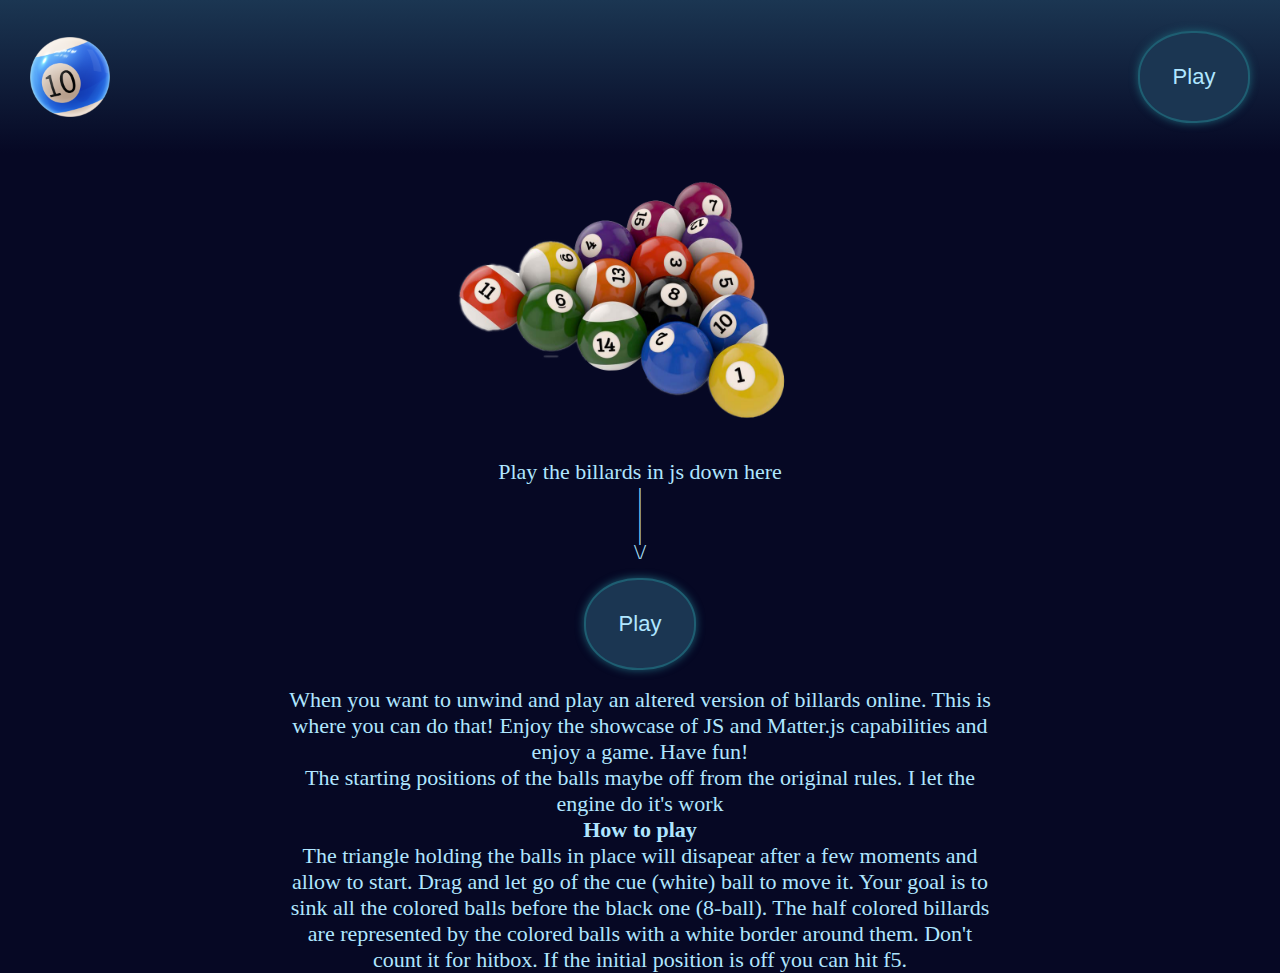
<file: index.html>
<!DOCTYPE html>
<html lang="en">
<head>
    <meta charset="UTF-8">
    <meta name="viewport" content="width=device-width, initial-scale=1.0">
    <title>Billards</title>
    <link rel="stylesheet" href="styles.css">
</head>
<body>
    <header>

            <img src="img/blue-billiard-ball.png" alt="blue billard ball">
        <a href="game.html"><button>Play</button></a>
    </header>

    <div class="imgContainer center">
        <img src="img/billiard_balls.png" alt="billardBalls">
    </div>
    <div class="center main">
        <p>Play the billards in js down here</p>
        <div class="arrow center">
            <p>|</p>
            <p>|</p>
            <p>|</p>
            <p class="closer">\/</p>
        </div>
        <a href="game.html"><button>Play</button></a>
        
        <p>When you want to unwind and play an altered version of billards online. This is where you can do that! Enjoy the showcase of JS and Matter.js capabilities and enjoy a game.
            Have fun!
        </p>
        <p>The starting positions of the balls maybe off from the original rules. I let the engine do it's work</p>
        <h3>How to play</h3>
        <p>The triangle holding the balls in place will disapear after a few moments and allow to start.
            Drag and let go of the cue (white) ball to move it. Your goal is to sink all the colored balls before the black one (8-ball).
            The half colored billards are represented by the colored balls with a white border around them. Don't count it for hitbox.
            If the initial position is off you can hit f5.
        </p>
    </div>
</body>
</html>
</file>
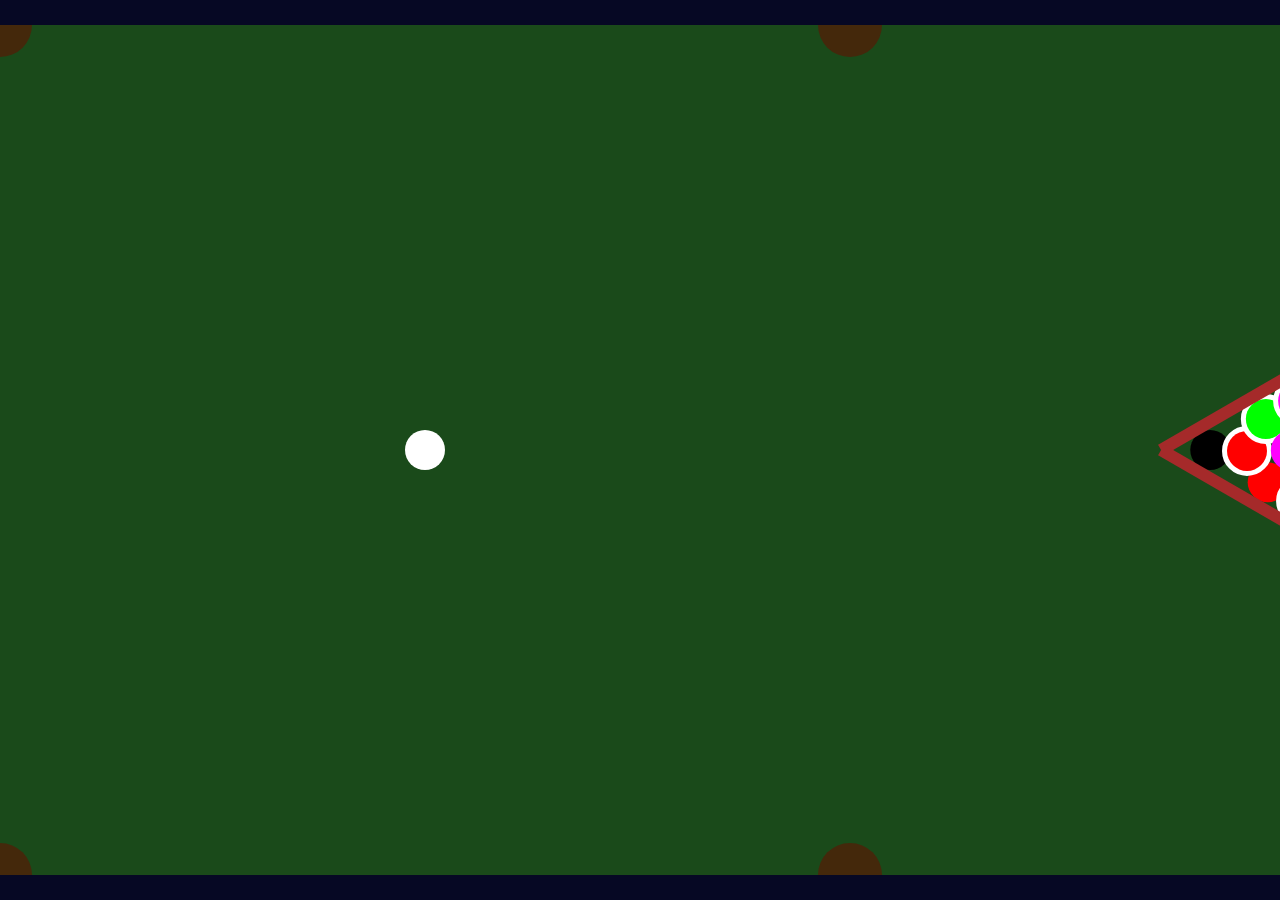
<file: game.html>
<!DOCTYPE html>
<html lang="en">
<head>
    <meta charset="UTF-8">
    <meta name="viewport" content="width=device-width, initial-scale=1.0">
    <title>Actual billards</title>
    <link rel="stylesheet" href="styles.css">
</head>
<body class="exception">
    <div id="canvasContainer">
        <canvas id="canvas"></canvas>
    </div>
    <script src="matter.js"></script>
    <script type="module" src="script.js"></script>
</body>
</html>
</file>
<file: styles.css>
:root {
    --text-color: #B0E6FF;
    --background-color: #060824;
    --accent-color: #1e5e72;
    --accent-color-dark: #1b3652;
    --font-size: 18px;
    --font-size-bigger: var(--font-size)*4;
}

* {
    font-size: var(--font-size);
    color: var(--text-color);
    background-color: var(--background-color);
    margin: 0;
    padding: 0;
    box-sizing: border-box;
}

body, html {
    width: 100%;
    height: 100vh;
}

.center {
    margin: auto;
    display: block;
    text-align: center;
}

.left {
    float: left;
}

.right {
    float: right;
}

*:hover {
    cursor: default;
}

button:hover, a:hover, input:hover {
    cursor:pointer;
}

/* .imgContainer img{
    height: 100%;
    width: auto;
} */

/* ^^^ boilerplate - my own */

.main {
    width: 55%;
    height: fit-content;
}

#canvasContainer {
    display: flex;
    justify-content: center;
    /* height: 123px; */
    /* width: 100%; */

}

#canvas {
    margin: auto;
}

.closer {
    letter-spacing: 0px;
}

header button{
    background-color: var(--accent-color-dark);
}

header img {
    width: 80px;
    height: 80px;
    background-color: rgba(0, 0, 0, 0);

}

img:not(header img) {
    height: 300px;
    width: auto;
}

button {
    box-shadow: var(--accent-color) 0px 0px calc(var(--font-size)/2);
}

header button {
    height: 50%;
}

button:not(header button) {
    margin: 17px 0;
}

header {
    background: var(--accent-color-dark);
    background: linear-gradient(180deg, var(--accent-color-dark) 0%, var(--background-color) 100%);    padding-left: 30px;
    padding-right: 30px;
    display: flex;
    justify-content: space-between;
    min-height: fit-content;
    height: 17%;
    width: 100%;
    align-items: center;
}

header div.imgContainer {
    height: 100%;
}

.arrow p{
    line-height: calc(var(--font-size) + 1px);
}

a {
    font-size: var(--font-size-bigger);
}

a button {
    font-size: var(--font-size-bigger);
    height: calc(var(--font-size-bigger) + 20px);
    background-color: var(--accent-color-dark);
    border: 2px var(--accent-color) solid;
    width: calc(var(--font-size-bigger) + 40px);
    border-radius: 48%;
}

header a {
    background-color: rgba(0, 0, 0, 0);
}

header a button {
    min-height: 50%;
}

/* game */
body.exception {
    display: flex;
    align-items: center;
    align-content: center;
}

* {
    font-size: 22px;
}
</file>
